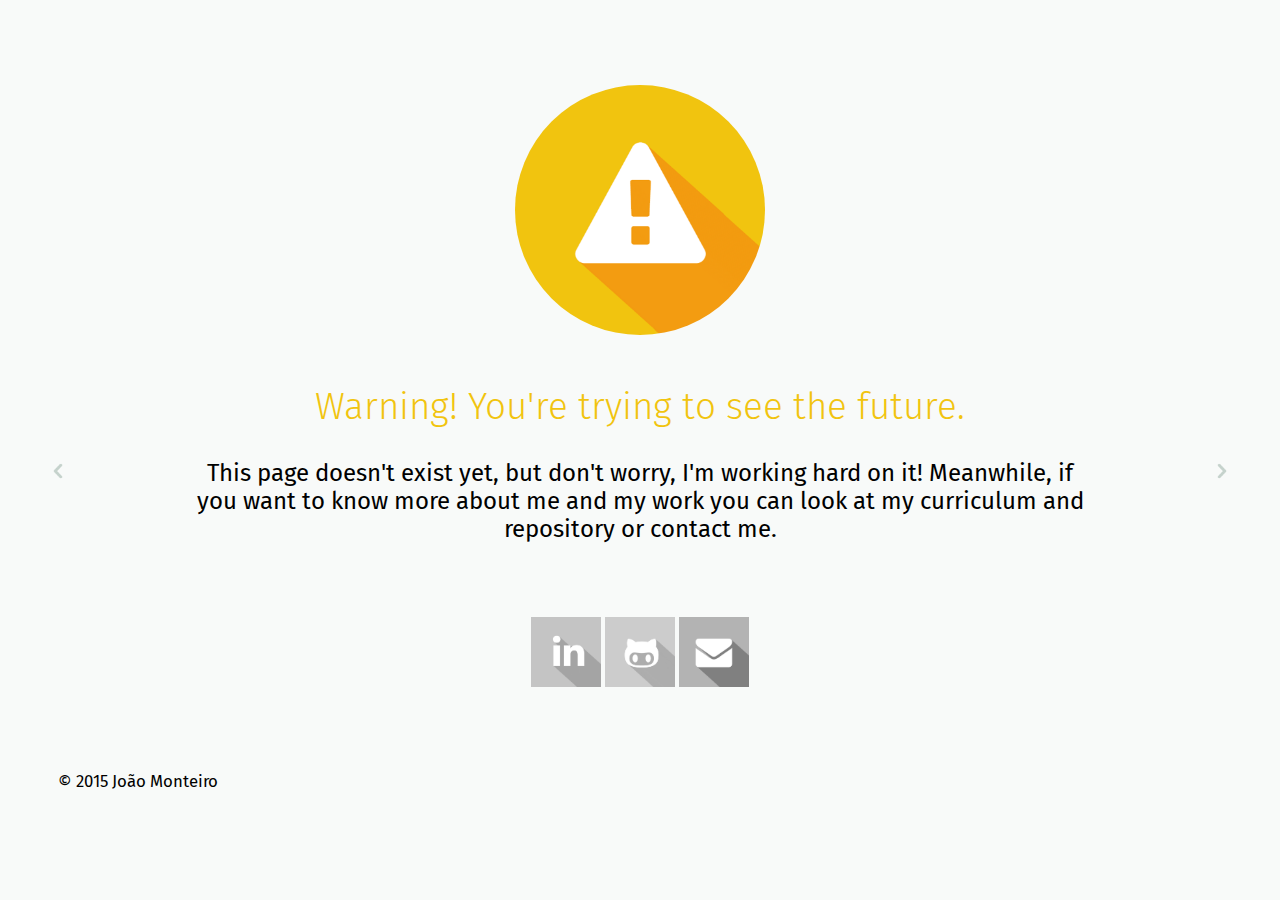
<file: index.html>
﻿<head>
	<script type="text/javascript"> 

	// for a floating point number, pass true in the function call. for an integer, pass false. in this case, an integer is what you need 
	function randomRange (minVal, maxVal, floatVal) { 

	var randVal = minVal + (Math.random () * (maxVal - minVal)); 
	return (!floatVal) ? Math.round (randVal) : randVal.toFixed (floatVal); 

	} 

	</script> 
</head>

<body>
	<script type="text/javascript"> 

	// setup pages to randomize 
	var pages = new Array ("code.html", "warning.html", "rocket.html"); 

	// generate random number (javascript doesn't allow you to start an array at 1 so we have to start at zero) 
	var randomPage = randomRange (0, pages.length - 1, false); 

	// redirect 
	window.location.href = pages[randomPage]; 

	</script>
</body>
</file>
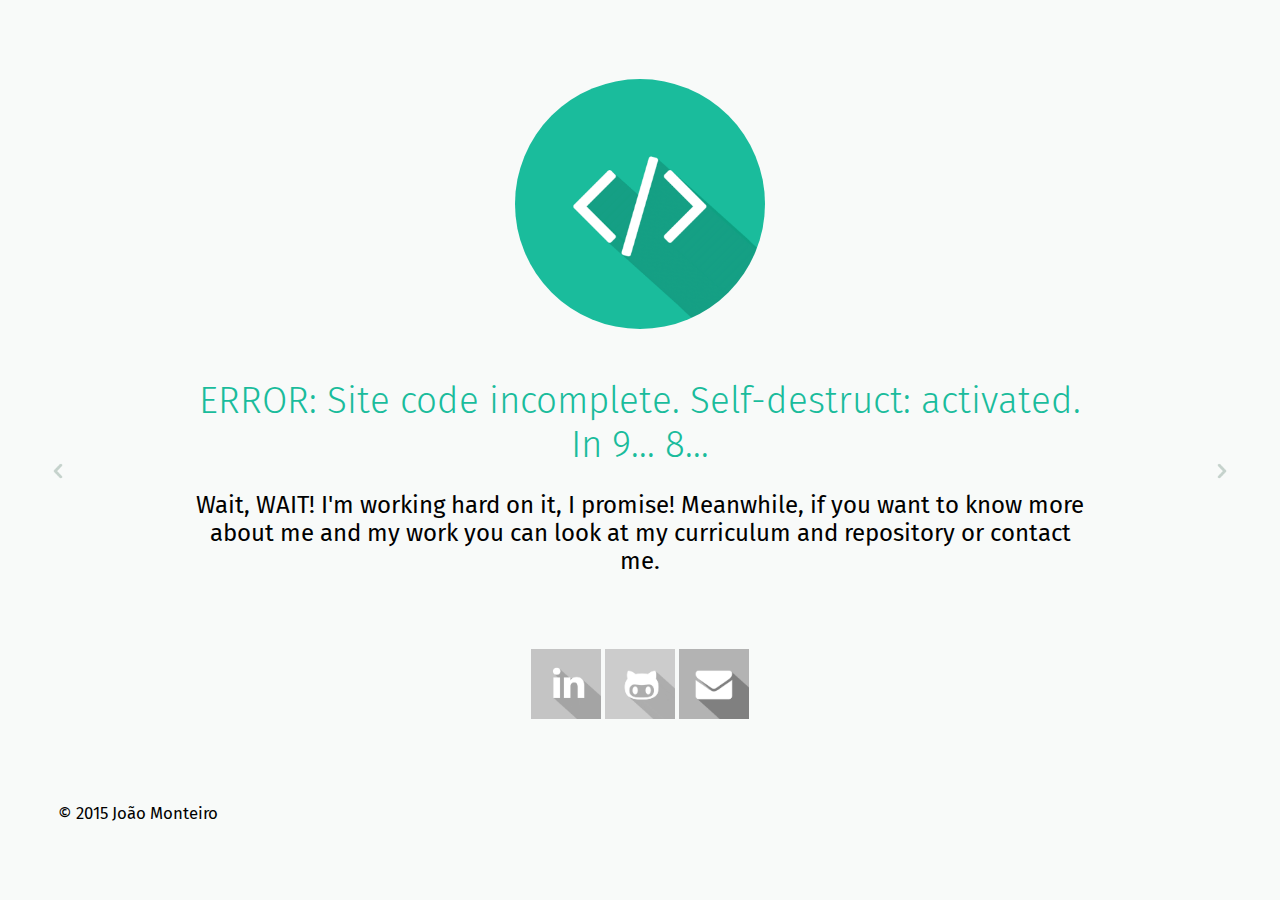
<file: code.html>
<!DOCTYPE html>
<html lang="en-GB">
  <head>
    <link href='http://fonts.googleapis.com/css?family=Fira+Sans:300' rel='stylesheet' type='text/css'>
    <meta charset="utf-8">
	<link rel="stylesheet" type="text/css" href="static/css/style.css">
	<meta name="João Monteiro" content="">
	<title>João Monteiro</title>
	<link rel="shortcut icon" href="static/images/favicon1.ico">
  </head>

  <body>
	<section class="center-content">
		<div id="content-area">	
			<img class="rounded" src="static/images/code.png" />
			<h1>ERROR: Site code incomplete. Self-destruct: activated. In 9... 8...</h1>
			<p>Wait, WAIT! I'm working hard on it, I promise! Meanwhile, if you want to know more about me and my work you can look at my curriculum and repository or contact me.</p>
		</div>
		
		<section class="social-media">
			<a target="_blank" href="https://pt.linkedin.com/in/joaomonteiro100" id="linkedin">
				<img class="linkedin_off" src="static/images/linkedin.png" alt="LinkedIn"/>
				<img class="linkedin_on" src="static/images/linkedin_b&w.png" alt="LinkedIn"/>
			</a>
			<a target="_blank" href="https://github.com/JoaoMonteiro100" id="github">
				<img class="github_off" src="static/images/github.png" alt="GitHub"/>
				<img class="github_on" src="static/images/github_b&w.png" alt="GitHub"/>
			</a>
			<a target="_top" href="mailto:joaomiguelmonteiro@gmail.com" id="mail">
				<img class="mail_off" src="static/images/mail.png" alt="Mail"/>
				<img class="mail_on" src="static/images/mail_b&w.png" alt="Mail"/>
			</a>
		</section>
	
		<section class="arrows">
			<a href="warning.html" id="left">
				<img class="left_off" src="static/images/left_off.png" />
				<img class="left_on" src="static/images/left_on.png" />
			</a>
			<a href="rocket.html" id="right">
				<img class="right_off" src="static/images/right_off.png" />
				<img class="right_on" src="static/images/right_on.png" />
			</a>
		</section>
	
		<section class="footnote">
			<p><small>&copy; 2015 João Monteiro</small></p>
		</section>
	</section>
  </body>
</html>
</file>
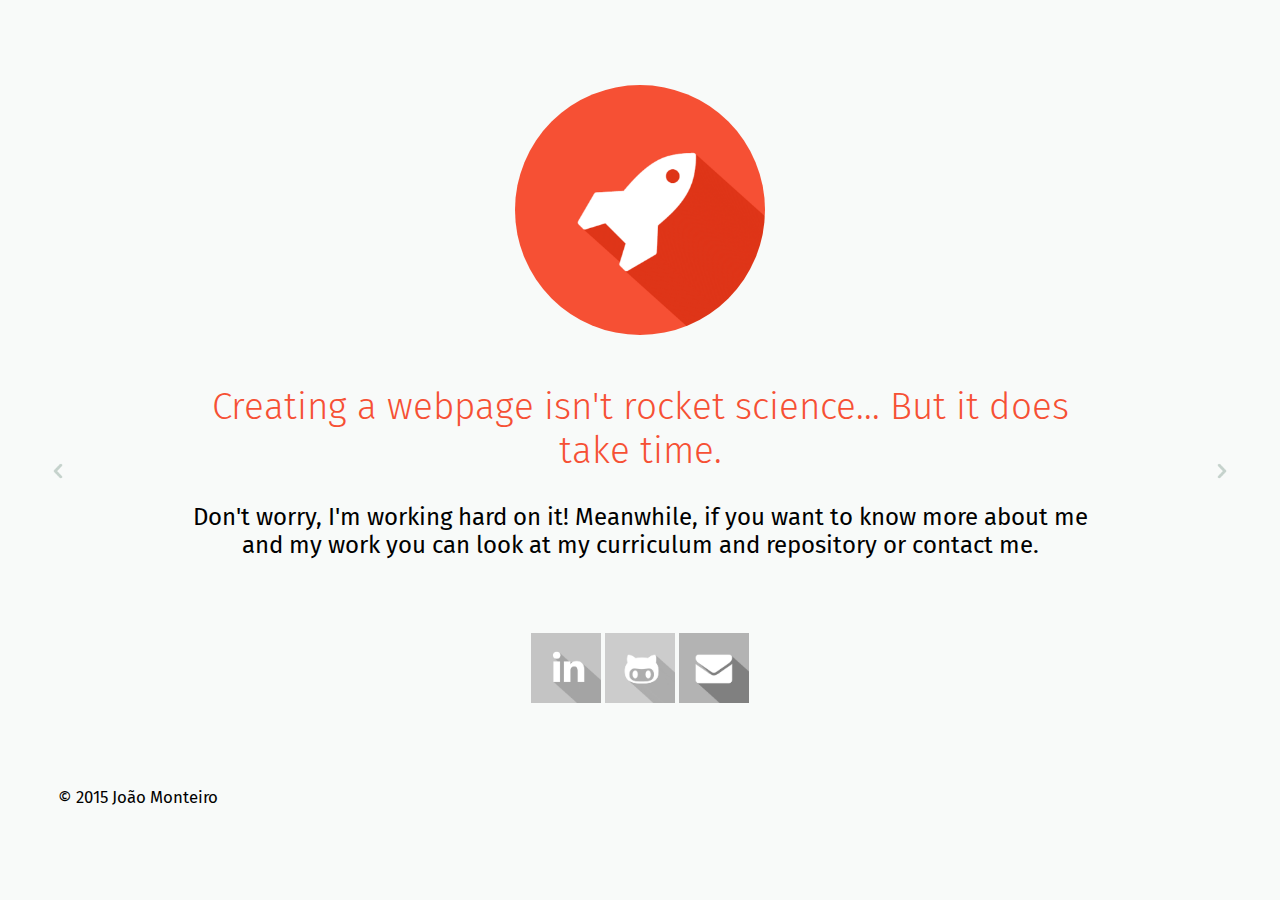
<file: rocket.html>
<!DOCTYPE html>
<html lang="en-GB">
  <head>
    <link href='http://fonts.googleapis.com/css?family=Fira+Sans:300' rel='stylesheet' type='text/css'>
    <meta charset="utf-8">
	<link rel="stylesheet" type="text/css" href="static/css/style.css">
	<meta name="João Monteiro" content="">
	<title>João Monteiro</title>
	<link rel="shortcut icon" href="static/images/favicon2.ico">
  </head>

  <body>
	<section class="center-content">
		<div id="content-area">	
			<img class="rounded" src="static/images/rocket.png" />
			<h2>Creating a webpage isn't rocket science... But it does take time.</h2>
			<p>Don't worry, I'm working hard on it! Meanwhile, if you want to know more about me and my work you can look at my curriculum and repository or contact me.</p>
		</div>
		
		<section class="social-media">
			<a target="_blank" href="https://pt.linkedin.com/in/joaomonteiro100" id="linkedin">
				<img class="linkedin_off" src="static/images/linkedin.png" alt="LinkedIn"/>
				<img class="linkedin_on" src="static/images/linkedin_b&w.png" alt="LinkedIn"/>
			</a>
			<a target="_blank" href="https://github.com/JoaoMonteiro100" id="github">
				<img class="github_off" src="static/images/github.png" alt="GitHub"/>
				<img class="github_on" src="static/images/github_b&w.png" alt="GitHub"/>
			</a>
			<a target="_top" href="mailto:joaomiguelmonteiro@gmail.com" id="mail">
				<img class="mail_off" src="static/images/mail.png" alt="Mail"/>
				<img class="mail_on" src="static/images/mail_b&w.png" alt="Mail"/>
			</a>
		</section>
	
		<section class="arrows">
			<a href="code.html" id="left">
				<img class="left_off" src="static/images/left_off.png" />
				<img class="left_on" src="static/images/left_on.png" />
			</a>
			<a href="warning.html" id="right">
				<img class="right_off" src="static/images/right_off.png" />
				<img class="right_on" src="static/images/right_on.png" />
			</a>
		</section>
	
		<section class="footnote">
			<p><small>&copy; 2015 João Monteiro</small></p>
		</section>
		
	</section>
  </body>
</html>
</file>
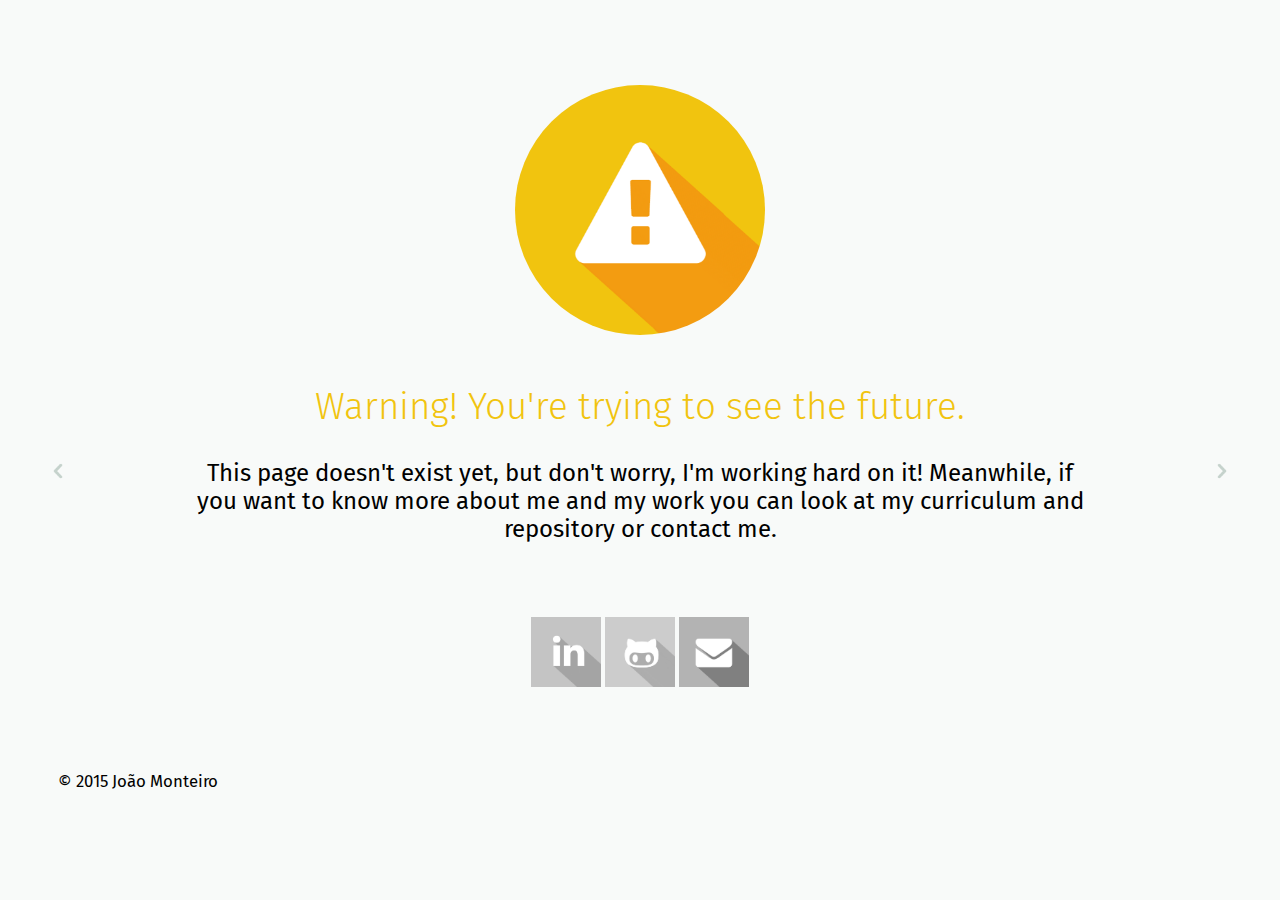
<file: warning.html>
<!DOCTYPE html>
<html lang="en-GB">
  <head>
    <link href='http://fonts.googleapis.com/css?family=Fira+Sans:300' rel='stylesheet' type='text/css'>
    <meta charset="utf-8">
	<link rel="stylesheet" type="text/css" href="static/css/style.css">
	<meta name="João Monteiro" content="">
	<title>João Monteiro</title>
	<link rel="shortcut icon" href="static/images/favicon3.ico">
  </head>

  <body>
	<section class="center-content">
		<div id="content-area">	
			<img class="rounded" src="static/images/warning.png" />
			<h2 style="color:#F1C40F;">Warning! You're trying to see the future.</h2>
			<p>This page doesn't exist yet, but don't worry, I'm working hard on it! Meanwhile, if you want to know more about me and my work you can look at my curriculum and repository or contact me.</p>
		</div>
		
		<section class="social-media">
			<a target="_blank" href="https://pt.linkedin.com/in/joaomonteiro100" id="linkedin">
				<img class="linkedin_off" src="static/images/linkedin.png" alt="LinkedIn"/>
				<img class="linkedin_on" src="static/images/linkedin_b&w.png" alt="LinkedIn"/>
			</a>
			<a target="_blank" href="https://github.com/JoaoMonteiro100" id="github">
				<img class="github_off" src="static/images/github.png" alt="GitHub"/>
				<img class="github_on" src="static/images/github_b&w.png" alt="GitHub"/>
			</a>
			<a target="_top" href="mailto:joaomiguelmonteiro@gmail.com" id="mail">
				<img class="mail_off" src="static/images/mail.png" alt="Mail"/>
				<img class="mail_on" src="static/images/mail_b&w.png" alt="Mail"/>
			</a>
		</section>
	
		<section class="arrows">
			<a href="rocket.html" id="left">
				<img class="left_off" src="static/images/left_off.png" />
				<img class="left_on" src="static/images/left_on.png" />
			</a>
			<a href="code.html" id="right">
				<img class="right_off" src="static/images/right_off.png" />
				<img class="right_on" src="static/images/right_on.png" />
			</a>
		</section>
	
		<section class="footnote">
			<p><small>&copy; 2015 João Monteiro</small></p>
		</section>
		
	</section>
  </body>
</html>
</file>
<file: static/css/style.css>
/*blue*/
/*dark blue*/
/*green*/
/*brown*/
/*very dark blue*/
/*bluish gray*/
/*light gray*/
/* line 13, style.scss */
body {
  background: #f8faf9;
  height: 100%;
  margin: 0px;
  padding: 54px 0px;
  font-style: normal;
  font-size: 62,5%;
}

/* line 22, style.scss */
h1 {
  font-family: 'Fira Sans', sans-serif;
  font-size: 2.3em;
  font-weight: 300;
  color: #1abc9c;
}

/* line 29, style.scss */
h2 {
  font-family: 'Fira Sans', sans-serif;
  font-size: 2.3em;
  font-weight: 300;
  color: #f65034;
}

/* line 36, style.scss */
h3 {
  font-family: 'Fira Sans', sans-serif;
  font-size: 2.3em;
  font-weight: 300;
  color: #f1c40f;
}

/* line 43, style.scss */
p {
  font-family: 'Fira Sans', sans-serif;
  font-size: 1.5em;
  font-weight: 400;
}

/* line 49, style.scss */
p small {
  font-size: 0.7em;
}

/* line 53, style.scss */
a {
  text-decoration: none;
}

/* line 57, style.scss */
.rounded-right {
  border-top-right-radius: 50%;
  border-bottom-right-radius: 50%;
  overflow: hidden;
}

/* line 63, style.scss */
.rounded-right img {
  display: block;
  min-width: 100%;
  min-height: 100%;
}

/* line 69, style.scss */
.rounded {
  border-radius: 50%;
  overflow: hidden;
  height: 250px;
  margin-left: -125px;
  position: absolute;
  left: 50%;
}

/* line 78, style.scss */
.rounded-small img {
  border-radius: 50%;
  overflow: hidden;
}

/* line 83, style.scss */
.center-content {
  position: relative;
  text-align: center;
  margin: 15%;
  margin-top: 0px;
}

/* line 90, style.scss */
.center-content h1, h2, h3, p {
  position: relative;
  top: 300px;
}

/* line 95, style.scss */
.social-media {
  position: relative;
  top: 350px;
}

/* line 100, style.scss */
.social-media img {
  height: 70px;
}

/* line 104, style.scss */
.linkedin_off, #linkedin:hover .linkedin_on {
  display: none;
}

/* line 108, style.scss */
.linkedin_on, #linkedin:hover .linkedin_off {
  display: inline;
}

/* line 112, style.scss */
.github_off, #github:hover .github_on {
  display: none;
}

/* line 116, style.scss */
.github_on, #github:hover .github_off {
  display: inline;
}

/* line 120, style.scss */
.mail_off, #mail:hover .mail_on {
  display: none;
}

/* line 124, style.scss */
.mail_on, #mail:hover .mail_off {
  display: inline;
}

/* line 128, style.scss */
.arrows img {
  height: 40px;
}

/* line 132, style.scss */
.arrows #left {
  position: fixed;
  top: 50%;
  left: 3%;
}

/* line 138, style.scss */
.arrows #right {
  position: fixed;
  top: 50%;
  right: 3%;
}

/* line 144, style.scss */
.left_off, #left:hover .left_on {
  display: none;
}

/* line 148, style.scss */
.left_on, #left:hover .left_off {
  display: inline;
}

/* line 152, style.scss */
.right_off, #right:hover .right_on {
  display: none;
}

/* line 156, style.scss */
.right_on, #right:hover .right_off {
  display: inline;
}

/* line 160, style.scss */
.footnote {
  position: relative;
  top: 100px;
  text-align: left;
  margin-left: -15%;
}

/* line 168, style.scss */
.left-bar #profile {
  position: fixed;
  top: 0px;
  left: -20%;
  bottom: 0px;
  height: 100%;
  z-index: -1;
}

/* line 179, style.scss */
.top-bar h1 {
  position: absolute;
  overflow: auto;
}
</file>
